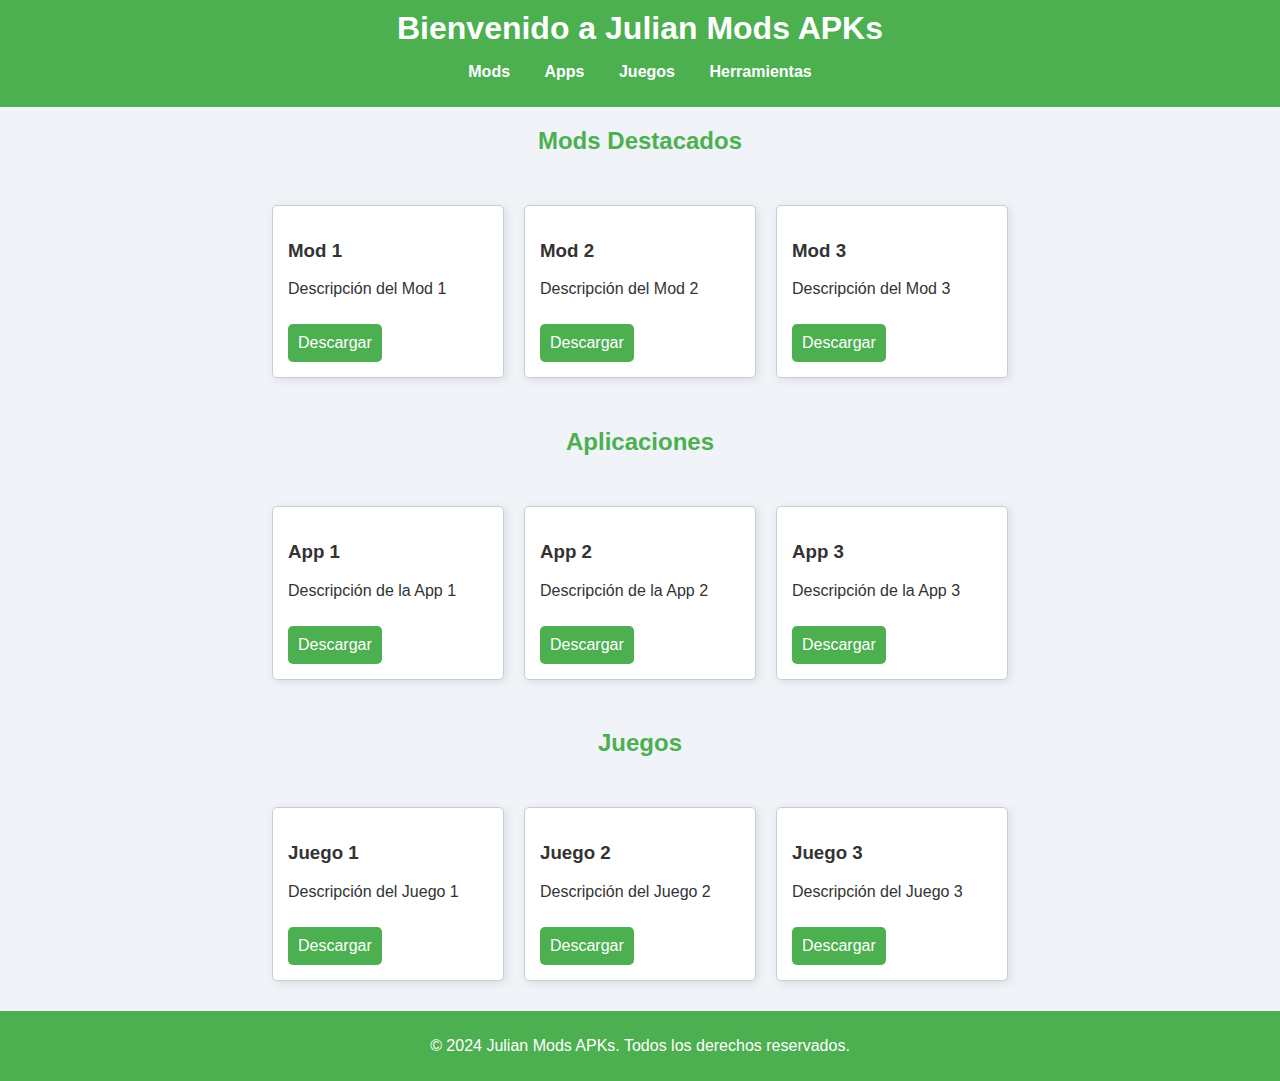
<file: index.html>
<!DOCTYPE html>
<html lang="es">
<head>
    <meta charset="UTF-8">
    <meta name="viewport" content="width=device-width, initial-scale=1.0">
    <title>Julian Mods APKs</title>
    <link rel="stylesheet" href="styles.css">
    <script src="scripts.js" defer></script>
</head>
<body>
    <header>
        <h1>Bienvenido a Julian Mods APKs</h1>
        <nav>
            <ul>
                <li><a href="#mods">Mods</a></li>
                <li><a href="#apps">Apps</a></li>
                <li><a href="#games">Juegos</a></li>
                <li><a href="#tools">Herramientas</a></li>
            </ul>
        </nav>
    </header>

    <section id="mods">
        <h2>Mods Destacados</h2>
        <div class="card-container">
            <div class="card">
                <h3>Mod 1</h3>
                <p>Descripción del Mod 1</p>
                <a href="#">Descargar</a>
            </div>
            <div class="card">
                <h3>Mod 2</h3>
                <p>Descripción del Mod 2</p>
                <a href="#">Descargar</a>
            </div>
            <div class="card">
                <h3>Mod 3</h3>
                <p>Descripción del Mod 3</p>
                <a href="#">Descargar</a>
            </div>
            <!-- Agrega más mods según sea necesario -->
        </div>
    </section>

    <section id="apps">
        <h2>Aplicaciones</h2>
        <div class="card-container">
            <div class="card">
                <h3>App 1</h3>
                <p>Descripción de la App 1</p>
                <a href="#">Descargar</a>
            </div>
            <div class="card">
                <h3>App 2</h3>
                <p>Descripción de la App 2</p>
                <a href="#">Descargar</a>
            </div>
            <div class="card">
                <h3>App 3</h3>
                <p>Descripción de la App 3</p>
                <a href="#">Descargar</a>
            </div>
            <!-- Agrega más aplicaciones según sea necesario -->
        </div>
    </section>

    <section id="games">
        <h2>Juegos</h2>
        <div class="card-container">
            <div class="card">
                <h3>Juego 1</h3>
                <p>Descripción del Juego 1</p>
                <a href="#">Descargar</a>
            </div>
            <div class="card">
                <h3>Juego 2</h3>
                <p>Descripción del Juego 2</p>
                <a href="#">Descargar</a>
            </div>
            <div class="card">
                <h3>Juego 3</h3>
                <p>Descripción del Juego 3</p>
                <a href="#">Descargar</a>
            </div>
            <!-- Agrega más juegos según sea necesario -->
        </div>
    </section>

    <footer>
        <p>&copy; 2024 Julian Mods APKs. Todos los derechos reservados.</p>
    </footer>
</body>
</html>
</file>
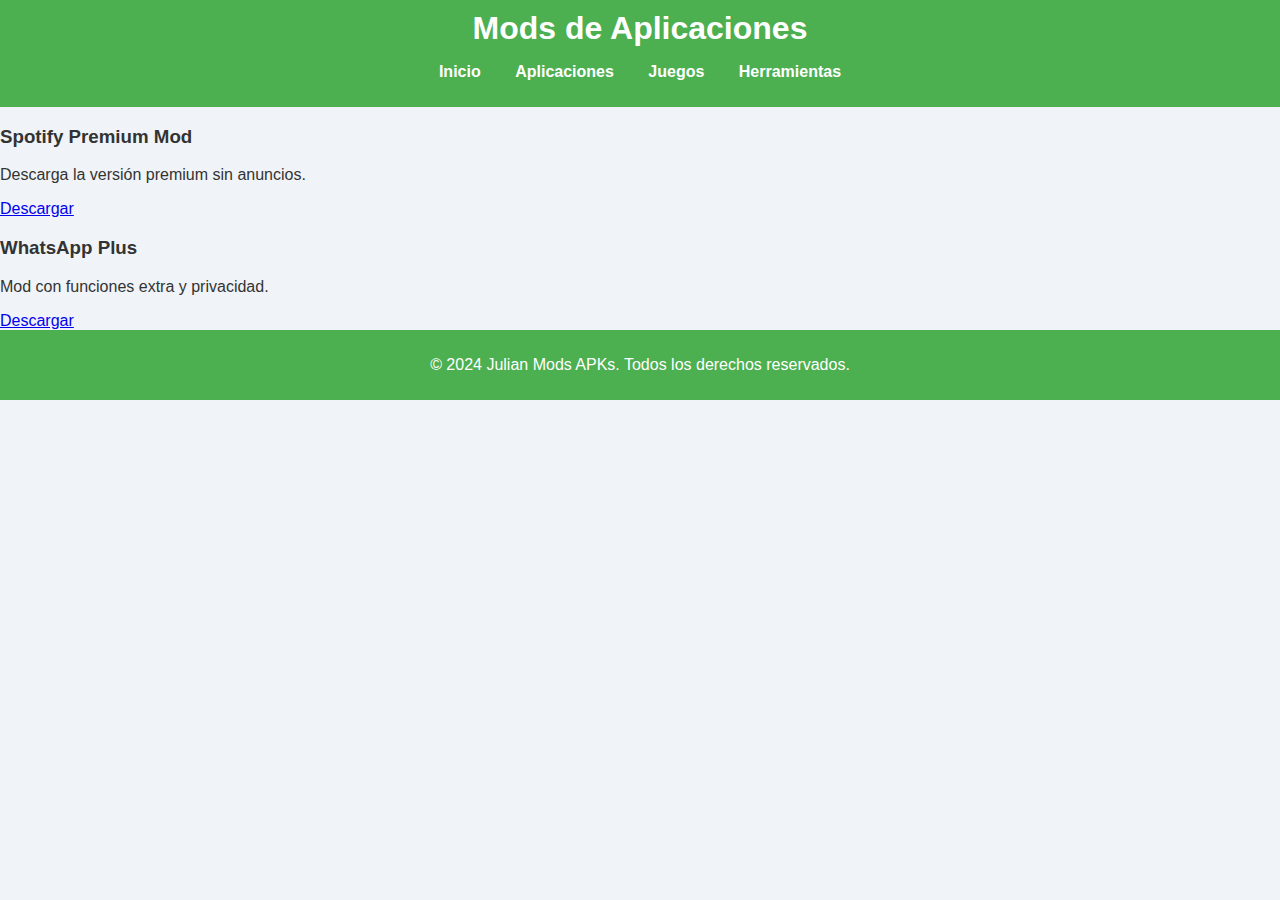
<file: apps.html>
<!DOCTYPE html>
<html lang="es">
<head>
    <meta charset="UTF-8">
    <meta name="viewport" content="width=device-width, initial-scale=1.0">
    <title>Aplicaciones - Julian Mods APKs</title>
    <link rel="stylesheet" href="styles.css">
</head>
<body>
    <header>
        <h1>Mods de Aplicaciones</h1>
        <nav>
            <ul>
                <li><a href="index.html">Inicio</a></li>
                <li><a href="apps.html">Aplicaciones</a></li>
                <li><a href="games.html">Juegos</a></li>
                <li><a href="tools.html">Herramientas</a></li>
            </ul>
        </nav>
    </header>

    <section class="mod-list">
        <div class="mod-item">
            <h3>Spotify Premium Mod</h3>
            <p>Descarga la versión premium sin anuncios.</p>
            <a href="#">Descargar</a>
        </div>
        <div class="mod-item">
            <h3>WhatsApp Plus</h3>
            <p>Mod con funciones extra y privacidad.</p>
            <a href="#">Descargar</a>
        </div>
        <!-- Más mods de aplicaciones -->
    </section>

    <footer>
        <p>© 2024 Julian Mods APKs. Todos los derechos reservados.</p>
    </footer>
</body>
</html>
</file>
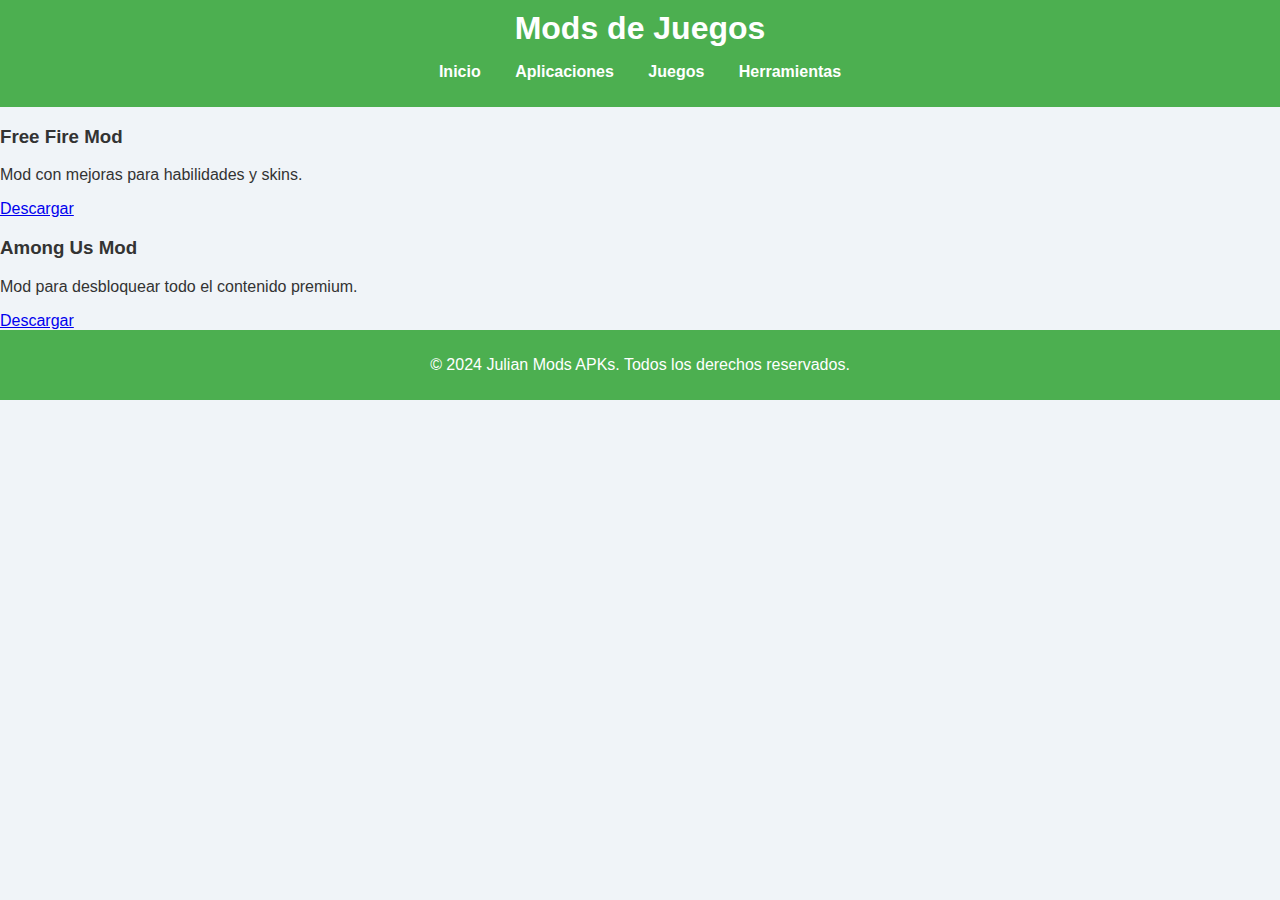
<file: games.html>
<!DOCTYPE html>
<html lang="es">
<head>
    <meta charset="UTF-8">
    <meta name="viewport" content="width=device-width, initial-scale=1.0">
    <title>Juegos - Julian Mods APKs</title>
    <link rel="stylesheet" href="styles.css">
</head>
<body>
    <header>
        <h1>Mods de Juegos</h1>
        <nav>
            <ul>
                <li><a href="index.html">Inicio</a></li>
                <li><a href="apps.html">Aplicaciones</a></li>
                <li><a href="games.html">Juegos</a></li>
                <li><a href="tools.html">Herramientas</a></li>
            </ul>
        </nav>
    </header>

    <section class="mod-list">
        <div class="mod-item">
            <h3>Free Fire Mod</h3>
            <p>Mod con mejoras para habilidades y skins.</p>
            <a href="#">Descargar</a>
        </div>
        <div class="mod-item">
            <h3>Among Us Mod</h3>
            <p>Mod para desbloquear todo el contenido premium.</p>
            <a href="#">Descargar</a>
        </div>
        <!-- Más mods de juegos -->
    </section>

    <footer>
        <p>© 2024 Julian Mods APKs. Todos los derechos reservados.</p>
    </footer>
</body>
</html>
</file>
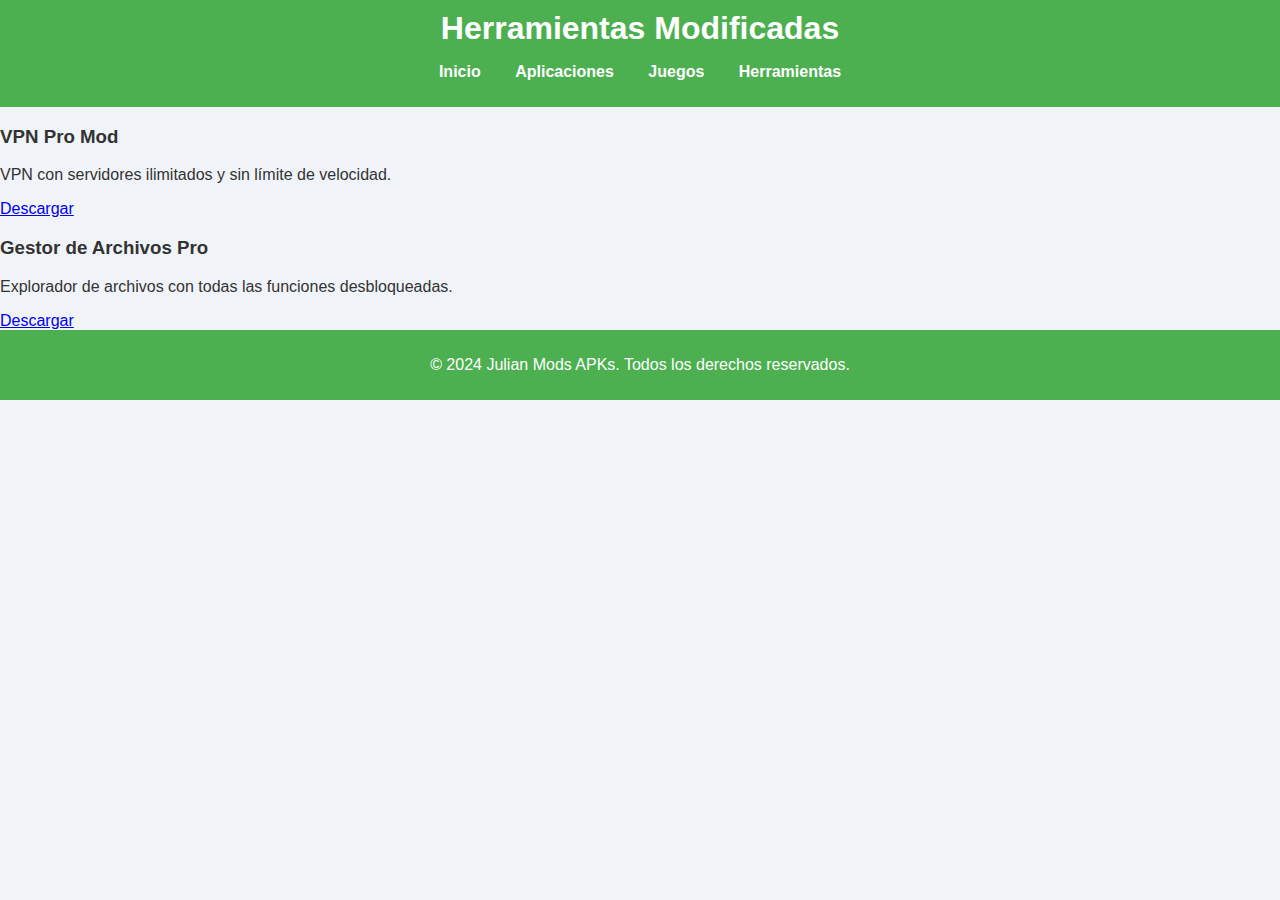
<file: tools.html>
<!DOCTYPE html>
<html lang="es">
<head>
    <meta charset="UTF-8">
    <meta name="viewport" content="width=device-width, initial-scale=1.0">
    <title>Herramientas - Julian Mods APKs</title>
    <link rel="stylesheet" href="styles.css">
</head>
<body>
    <header>
        <h1>Herramientas Modificadas</h1>
        <nav>
            <ul>
                <li><a href="index.html">Inicio</a></li>
                <li><a href="apps.html">Aplicaciones</a></li>
                <li><a href="games.html">Juegos</a></li>
                <li><a href="tools.html">Herramientas</a></li>
            </ul>
        </nav>
    </header>

    <section class="mod-list">
        <div class="mod-item">
            <h3>VPN Pro Mod</h3>
            <p>VPN con servidores ilimitados y sin límite de velocidad.</p>
            <a href="#">Descargar</a>
        </div>
        <div class="mod-item">
            <h3>Gestor de Archivos Pro</h3>
            <p>Explorador de archivos con todas las funciones desbloqueadas.</p>
            <a href="#">Descargar</a>
        </div>
        <!-- Más mods de herramientas -->
    </section>

    <footer>
        <p>© 2024 Julian Mods APKs. Todos los derechos reservados.</p>
    </footer>
</body>
</html>
</file>
<file: styles.css>
body {
    font-family: Arial, sans-serif;
    background-color: #f0f4f8;
    color: #333;
    margin: 0;
    padding: 0;
}

header {
    background-color: #4CAF50;
    color: white;
    padding: 10px 0;
    text-align: center;
}

nav ul {
    list-style-type: none;
    padding: 0;
}

nav ul li {
    display: inline;
    margin: 0 15px;
}

nav ul li a {
    color: white;
    text-decoration: none;
    font-weight: bold;
}

h1 {
    margin: 0;
}

h2 {
    color: #4CAF50;
    text-align: center;
}

.card-container {
    display: flex;
    flex-wrap: wrap;
    justify-content: center;
    padding: 20px;
}

.card {
    background-color: #fff;
    border: 1px solid #ccc;
    border-radius: 5px;
    margin: 10px;
    padding: 15px;
    width: 200px;
    box-shadow: 2px 2px 10px rgba(0, 0, 0, 0.1);
    transition: transform 0.2s;
}

.card:hover {
    transform: scale(1.05);
}

.card a {
    display: inline-block;
    margin-top: 10px;
    padding: 10px;
    background-color: #4CAF50;
    color: white;
    text-decoration: none;
    border-radius: 5px;
}

.card a:hover {
    background-color: #45a049;
}

footer {
    text-align: center;
    padding: 10px 0;
    background-color: #4CAF50;
    color: white;
    position: relative;
    bottom: 0;
    width: 100%;
}
</file>
